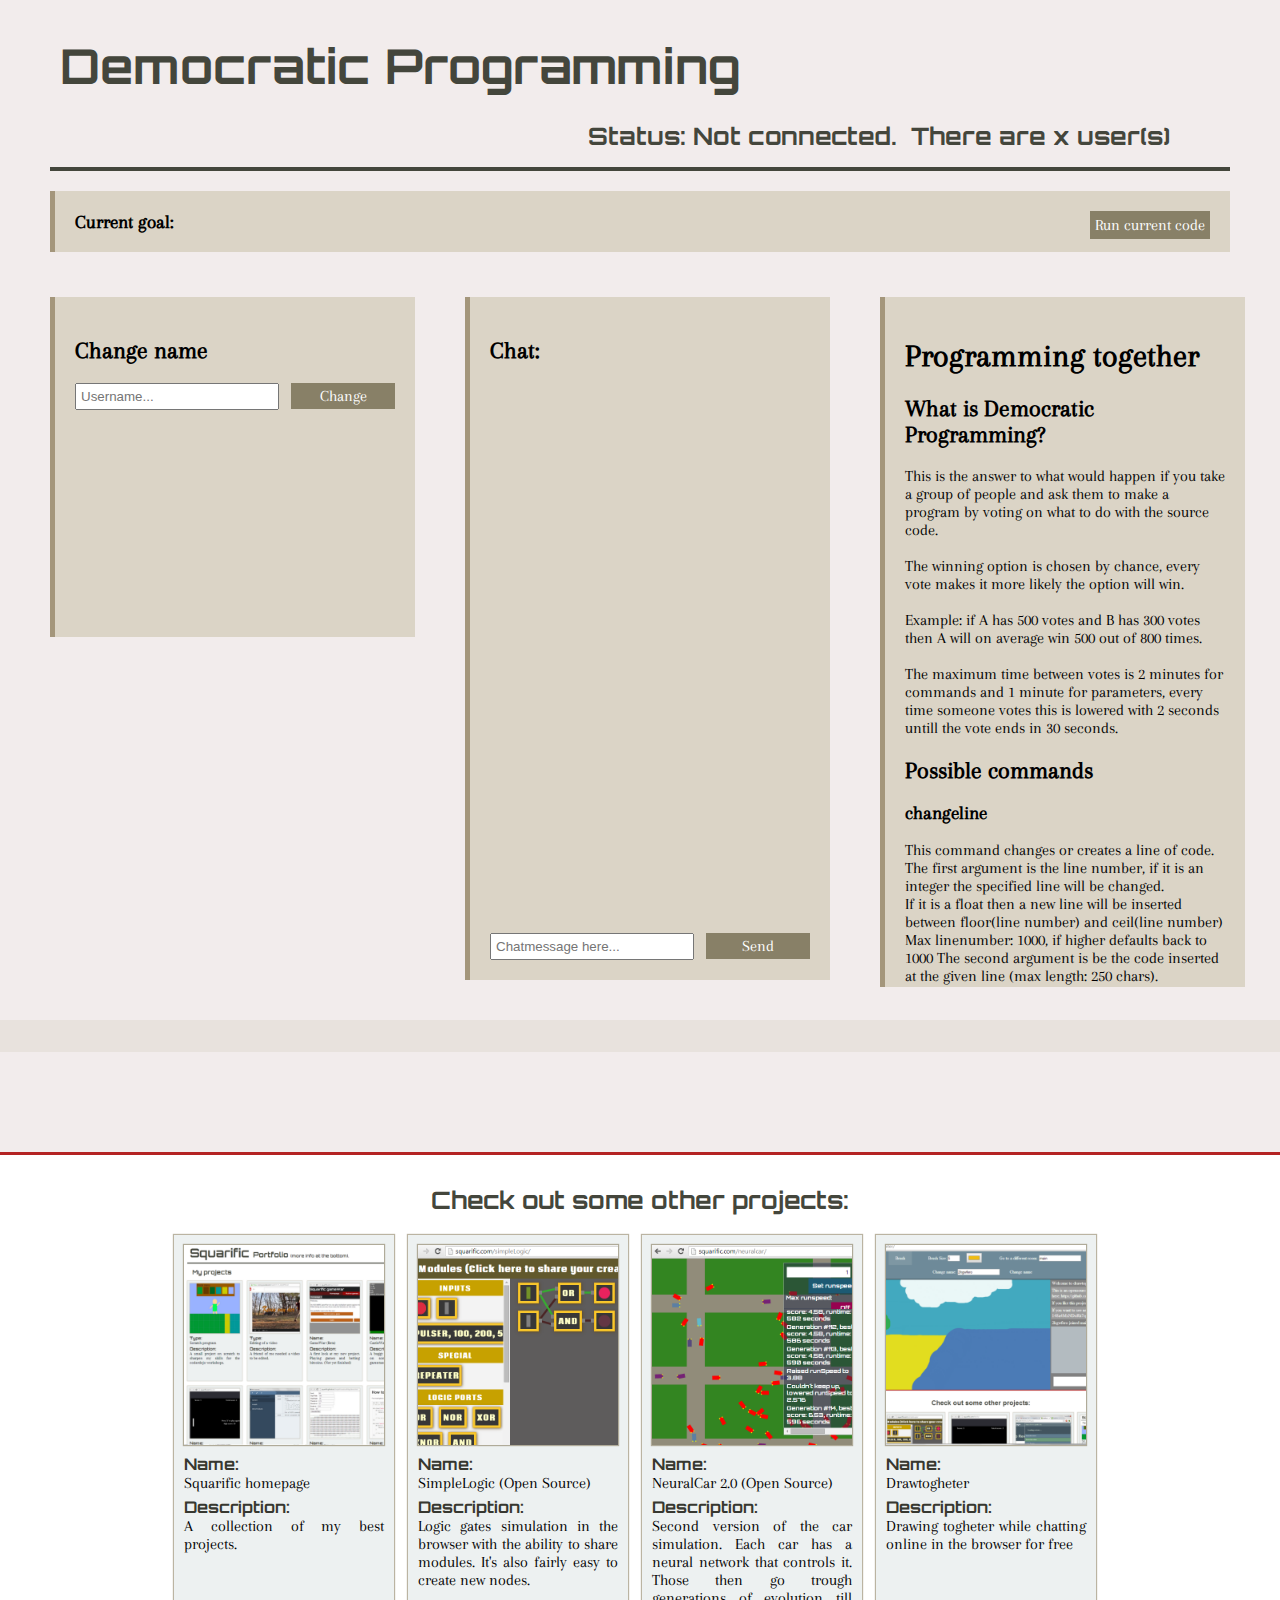
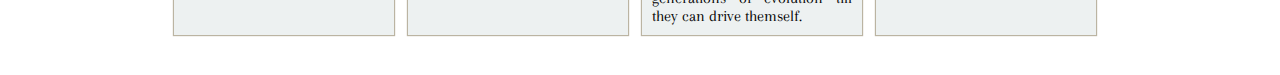
<file: client/index.html>
<!DOCTYPE html>
<html>
	<head>
		<title>Democratic Programming</title>
		<link rel="stylesheet" href="style.css?v=7">
		<link rel="stylesheet" href="projects.css">
		<link rel="stylesheet" href="prism.css?v=1">
		<link href='http://fonts.googleapis.com/css?family=Orbitron:700' rel='stylesheet' type='text/css'>
		<link href='http://fonts.googleapis.com/css?family=Arapey' rel='stylesheet' type='text/css'>
		<link href='http://fonts.googleapis.com/css?family=Fira+Mono' rel='stylesheet' type='text/css'>
		<link rel="shortcut icon" href="images/favicon.ico?v=5"> 
		<meta name="viewport" content="width=device-width">
		<meta name="description" content="Program something by voting in a democratic way.">
	</head>
	<body>
		<div class="title">
			<span class="lefttitle">Democratic Programming</span>
			<span class="righttitle">
				<span class="smalltitle">Status: <span id="connectionstatus">Not connected.</span></span>
				<span class="smalltitle usercount">There are <span id="usercount">x</span> user(s)</span>
			</span>
			<div style="clear:both;"></div>
		</div>
		<div id="goal">
			<span class="stronger">Current goal:</span> <span id="goalmessage"></span>
			<div class="button-least" style="float:right;" onclick="client.runCode()">Run current code</div>
		</div>
		<div class="field">
			<h2>Change name</h2>
			<input id="name-input" style="width:60%; padding:4px" placeholder="Username..." maxlength="255" />
			<div onclick="client.setUsername(document.getElementById('name-input').value)" class="button-small voteoption">Change</div>
			<div id="votefield"></div>
		</div>
		<div id="chat" class="field">
			<h2>Chat:</h2>
		</div>
		<div id="help" class="field">
			<h1>Programming together</h1>
			<h2>What is Democratic Programming?</h2>
			This is the answer to what would happen if you take a group of people and ask them to make a program by voting on what to do with the source code. <br/><br/>
			The winning option is chosen by chance, every vote makes it more likely the option will win.<br/><br/>
			Example: if A has 500 votes and B has 300 votes then A will on average win 500 out of 800 times.<br/><br/>
			The maximum time between votes is 2 minutes for commands and 1 minute for parameters, every time someone votes this is lowered with 2 seconds untill the vote ends in 30 seconds.
			<h2>Possible commands</h2>
			<h3>changeline</h3>
			This command changes or creates a line of code.<br/>
			The first argument is the line number, if it is an integer the specified line will be changed.<br/>
			If it is a float then a new line will be inserted between floor(line number) and ceil(line number)<br/>
			Max linenumber: 1000, if higher defaults back to 1000
			The second argument is be the code inserted at the given line (max length: 250 chars). <br/>
			<h3>deleteline</h3>
			This command deletes a line of code <br/>
			The first argument is the line number at which to delete a line.
			<h3>Commit</h3>
			This command will add the file to git, commit it and push it to the repository (<a href="https://github.com/Squarific/DemocraticProgramming-Program">https://github.com/Squarific/DemocraticProgramming-Program)</a>.<br/>
			The first argument is the commit message.
			<br/><br/>
			<h2>Open source</h2>
			Democratic programming is open source! Check it out: <a href="https://github.com/Squarific/DemocraticProgramming">https://github.com/Squarific/DemocraticProgramming</a><br/>
			If you have a suggestion, you can leave it in the github or email me at <a href="mailto:filipsmetsbelgium@gmail.com?SUBJECT=Democratic%20Programming:%20Suggestion">filipsmetsbelgium@gmail.com</a>

		</div>
		<div style="clear:both;"></div>
		<pre id="sourcecode" class="line-numbers"><code id="sourcefile" class="language-javascript"></code></pre>
		<div style="clear:both"></div>
		<div class="projects">
			<div class="subtitle">Check out some other projects:</div>
			<a href="/" class="project" title="Squarific Homepage">
				<img src="screens/squarific.png" alt="Squarific">
				<div class="label">Name:</div>
				Squarific homepage
				<div class="label">Description:</div>
				A collection of my best projects.
			</a>
			<a href="/simplelogic/" class="project" title="NeuralCar">
				<img src="screens/simplelogic.png" alt="SimpleLogic"/>
				<div class="label">Name:</div>
				SimpleLogic (Open Source)
				<div class="label">Description:</div>
				Logic gates simulation in the browser with the ability to share modules. It's also fairly easy to create new nodes.
			</a>
			<a href="/neuralcar/" class="project" title="NeuralCar">
				<img src="screens/neuralcar.png" alt="NeuralCar"/>
				<div class="label">Name:</div>
				NeuralCar 2.0 (Open Source)
				<div class="label">Description:</div>
				Second version of the car simulation. Each car has a neural network that controls it. Those then go trough generations of evolution till they can drive themself.
			</a>
			<a href="/drawtogheter/" class="project" title="Drawtogheter">
				<img src="screens/drawtogheter.png" alt="Drawtogheter"/>
				<div class="label">Name:</div>
				Drawtogheter
				<div class="label">Description:</div>
				Drawing togheter while chatting online in the browser for free
			</a>
		</div>
		<script src="scripts/Prism.js?v=2"></script>
		<script src="scripts/socket.io.js"></script>
		<script src="scripts/Poll.js?v=9"></script>
		<script src="scripts/Chat.js?v=6"></script>
		<script src="scripts/main.js?v=12"></script>
		<!-- Go to www.addthis.com/dashboard to customize your tools -->
		<script type="text/javascript" src="//s7.addthis.com/js/300/addthis_widget.js#pubid=ra-53c4fbf2311fe8f1"></script>
	</body>
</html>
</file>
<file: client/style.css>
* {
	transition-duration:0.2s;
}

body {
	margin:0;
	padding:0;
	font-family: 'Arapey', sans-serif;
	background:rgb(242, 236, 236);
	transition-duration:1.5s;
}
.connected {
	background:rgb(245, 247, 243);
}
::selection {
	background:rgb(193, 189, 178);
}
::-moz-selection {
	background:rgb(193, 189, 178);
}
.title {
	word-wrap: break-word;
	margin:50px;
	margin-top:25px;
	margin-bottom:0px;
	padding:10px;
	color:rgb(68, 70, 60);
	font-size:48px;
	font-weight:700;
	border-bottom:4px solid rgb(68, 70, 60);
	font-family: 'Orbitron', sans-serif;
}
.smalltitle {
	font-size:50%;
}
.lefttitle {
	float:left;
}
.righttitle {
	display:inline-block;
	float:right;
}
.usercount {
	margin-right:50px;
}

.chat-message {
	overflow:hidden;
}

.messagecontainer {
	max-height:520px;
	height:580px;
	overflow:auto;
	word-wrap: break-word;
	font-family: 'Fira Mono', "Lucida Console", Monaco, "Courier New", Courier, monospace;
}

.field {
	display:block;
	float:left;
	background:rgba(152, 141, 84, 0.25);
	padding:20px;
	border-left:solid 5px rgba(109, 88, 48, 0.5);
	min-height:300px;
	width:25%;
	min-width:300px;
	margin-left:50px;
	margin-top:25px;
	margin-bottom:25px;
	max-height:650px;
	overflow:auto;
}

.righttitle {
	transition-duration:0.1s;
}

.voteoption {
	padding:5px;
	background:rgb(136, 128, 103);
	cursor:pointer;
	margin-top:10px;
	color:white;
}

.voteoption:hover {
	background:rgb(96, 89, 70);
}

.polltimebar {
	padding:5px;
	background:rgba(36, 116, 37, 0.5);
	transition-duration:0;
	color:white;
	white-space:nowrap;
	box-sizing:border-box;
}

.polltimebarcontainer {
	background:gray;
}

.inputcontainer-poll {
	margin-top:30px;
}

.inputcontainer-poll input {
	width:60%;
	padding:4px;
}

.button-small {
	display:inline-block;
	width:30%;
	float:right;
	text-align:center;
	margin:0;
	padding:4px;
}

.button-least {
	display:inline-block;
	padding:5px;
	text-align:center;
	background:rgb(136, 128, 103);
	cursor:pointer;
	color:white;
}

.button-exit {
	font-size:24px;
	font-weight:800;
	font-family: 'Fira Mono', "Lucida Console", Monaco, "Courier New", Courier, monospace;
}

.button-least:hover {
	background:rgb(96, 89, 70);
}

.stronger {
	font-size:120%;
	font-weight:800;
}

.run-console-container {
	position:fixed;
	padding:25px;
	background:rgba(202, 198, 173, 1);
	border:4px rgba(109, 88, 48, 0.5) solid;
	top:40%;
	left:40%;
	right:40%;
	height:20%;
	overflow:hidden;
	transition-duration:1s;
}

.run-console-container-opened {
	top:20%;
	left:15%;
	right:15%;
	height:auto;
}

.run-console-iframe {
	width:100%;
	border:none;
}

#connectionstatus, #usercount {
	transition-duration:0;
}

#sourcefile {
	font-family: 'Fira Mono', "Lucida Console", Monaco, "Courier New", Courier, monospace;
	overflow:visible;
	text-shadow:none;
}

#sourcecode {
	background:rgba(152, 141, 84, 0.1);
	margin-bottom:100px;
}

#goal {
	margin:20px;
	margin-left:50px;
	margin-right:50px;
	background:rgba(152, 141, 84, 0.25);
	border-left:solid 5px rgba(109, 88, 48, 0.5);
	padding:20px;
}

@media (max-width: 600px) {
	.title {
		margin:0;
		padding:0;
	}
	.righttitle {
		display:block;
		float:none;
		margin-bottom:5px;
		background:rgba(172, 163, 105, 0.5);
		padding:15px;
	}
	.lefttitle {
		display:block;
		float:none;
		padding:15px;
	}
	.usercount {
		margin:0;
	}

	.field {
		margin-left:0;
		margin-right:0;
		min-width:0;
		width:auto;
		float:none;
		border-left:none;
		margin-top:10px;
	}
}

@media (max-width:400px) {
	.lefttitle, .righttitle {
		font-size:40%;
	}
}
</file>
<file: client/projects.css>
.subtitle {
	margin:10px;
	padding:10px;
	color:rgb(68, 70, 60);
	font-size:24px;
	font-weight:700;
	font-family: 'Orbitron', sans-serif;
}
.projects {
	border-top:3px solid rgb(180, 35, 35);
	text-align:center;
	padding:20px;
	padding-top:10px;
	background:white;
	font-family: 'Arapey', sans-serif;
}
.project {
	display:inline-block;
	text-decoration:none;
	vertical-align:top;
	padding:10px;
	margin-right:10px;
	margin-bottom:20px;
	width:200px;
	min-height:380px;
	color:black;
	text-align:justify;
	background:rgb(237, 241, 241);
	box-shadow: 0px 0px 1px 1px rgba(85, 67, 22, 0.4);
}
.project:hover {
	background:rgb(221, 231, 231);
	box-shadow: 0px 0px 1px 1px rgba(85, 67, 22, 0.6);
}
.project img {
	width:200px;
	height:200px;
	box-shadow: 0px 0px 1px 1px rgba(85, 67, 22, 0.4);
}
.label {
	font-weight:700;
	margin-top:5px;
	font-family: 'Orbitron', sans-serif;
	color:rgb(55, 56, 48);
}
</file>
<file: client/prism.css>
/* http://prismjs.com/download.html?themes=prism&languages=clike+javascript&plugins=line-highlight+line-numbers+autolinker+show-language */
/**
 * prism.js default theme for JavaScript, CSS and HTML
 * Based on dabblet (http://dabblet.com)
 * @author Lea Verou
 */

code[class*="language-"],
pre[class*="language-"] {
	color: black;
	text-shadow: 0 1px white;
	font-family: Consolas, Monaco, 'Andale Mono', monospace;
	direction: ltr;
	text-align: left;
	white-space: pre;
	word-spacing: normal;
	word-break: normal;
	line-height: 1.5;

	-moz-tab-size: 4;
	-o-tab-size: 4;
	tab-size: 4;

	-webkit-hyphens: none;
	-moz-hyphens: none;
	-ms-hyphens: none;
	hyphens: none;
}

pre[class*="language-"]::-moz-selection, pre[class*="language-"] ::-moz-selection,
code[class*="language-"]::-moz-selection, code[class*="language-"] ::-moz-selection {
	text-shadow: none;
	background: #b3d4fc;
}

pre[class*="language-"]::selection, pre[class*="language-"] ::selection,
code[class*="language-"]::selection, code[class*="language-"] ::selection {
	text-shadow: none;
	background: #b3d4fc;
}

@media print {
	code[class*="language-"],
	pre[class*="language-"] {
		text-shadow: none;
	}
}

/* Code blocks */
pre[class*="language-"] {
	padding: 1em;
	margin: .5em 0;
	overflow: auto;
}

:not(pre) > code[class*="language-"],
pre[class*="language-"] {
	background: #f5f2f0;
}

/* Inline code */
:not(pre) > code[class*="language-"] {
	padding: .1em;
	border-radius: .3em;
}

.token.comment,
.token.prolog,
.token.doctype,
.token.cdata {
	color: slategray;
}

.token.punctuation {
	color: #999;
}

.namespace {
	opacity: .7;
}

.token.property,
.token.tag,
.token.boolean,
.token.number,
.token.constant,
.token.symbol,
.token.deleted {
	color: #905;
}

.token.selector,
.token.attr-name,
.token.string,
.token.char,
.token.builtin,
.token.inserted {
	color: #690;
}

.token.operator,
.token.entity,
.token.url,
.language-css .token.string,
.style .token.string {
	color: #a67f59;
	background: hsla(0, 0%, 100%, .5);
}

.token.atrule,
.token.attr-value,
.token.keyword {
	color: #07a;
}

.token.function {
	color: #DD4A68;
}

.token.regex,
.token.important,
.token.variable {
	color: #e90;
}

.token.important {
	font-weight: bold;
}

.token.entity {
	cursor: help;
}

pre[data-line] {
	position: relative;
	padding: 1em 0 1em 3em;
}

.line-highlight {
	position: absolute;
	left: 0;
	right: 0;
	padding: inherit 0;
	margin-top: 1em; /* Same as .prism’s padding-top */

	background: hsla(24, 20%, 50%,.08);
	background: -moz-linear-gradient(left, hsla(24, 20%, 50%,.1) 70%, hsla(24, 20%, 50%,0));
	background: -webkit-linear-gradient(left, hsla(24, 20%, 50%,.1) 70%, hsla(24, 20%, 50%,0));
	background: -o-linear-gradient(left, hsla(24, 20%, 50%,.1) 70%, hsla(24, 20%, 50%,0));
	background: linear-gradient(left, hsla(24, 20%, 50%,.1) 70%, hsla(24, 20%, 50%,0));
	
	pointer-events: none;
	
	line-height: inherit;
	white-space: pre;
}

	.line-highlight:before,
	.line-highlight[data-end]:after {
		content: attr(data-start);
		position: absolute;
		top: .4em;
		left: .6em;
		min-width: 1em;
		padding: 0 .5em;
		background-color: hsla(24, 20%, 50%,.4);
		color: hsl(24, 20%, 95%);
		font: bold 65%/1.5 sans-serif;
		text-align: center;
		vertical-align: .3em;
		border-radius: 999px;
		text-shadow: none;
		box-shadow: 0 1px white;
	}
	
	.line-highlight[data-end]:after {
		content: attr(data-end);
		top: auto;
		bottom: .4em;
	}
pre.line-numbers {
	position: relative;
	padding-left: 3.8em;
	counter-reset: linenumber;
}

pre.line-numbers > code {
	position: relative;
}

.line-numbers .line-numbers-rows {
	position: absolute;
	pointer-events: none;
	top: 0;
	font-size: 100%;
	left: -3.8em;
	width: 3em; /* works for line-numbers below 1000 lines */
	letter-spacing: -1px;
	border-right: 1px solid #999;

	-webkit-user-select: none;
	-moz-user-select: none;
	-ms-user-select: none;
	user-select: none;

}

	.line-numbers-rows > span {
		pointer-events: none;
		display: block;
		counter-increment: linenumber;
	}

		.line-numbers-rows > span:before {
			content: counter(linenumber);
			color: #999;
			display: block;
			padding-right: 0.8em;
			text-align: right;
		}
.token a {
	color: inherit;
}
pre[class*='language-'] {
	position: relative;
}
pre[class*='language-'] > code[data-language] {
	overflow: scroll;
	max-height: 28em;
	display: block;
}
pre[class*='language-'] > code[data-language]::before {
	content: attr(data-language);
	color: black;
	background-color: #CFCFCF;
	display: inline-block;
	position: absolute;
	top: 0;
	right: 0;
	font-size: 0.9em;
	border-radius: 0 0 0 5px;
	padding: 0 0.5em;
	text-shadow: none;
}
</file>
